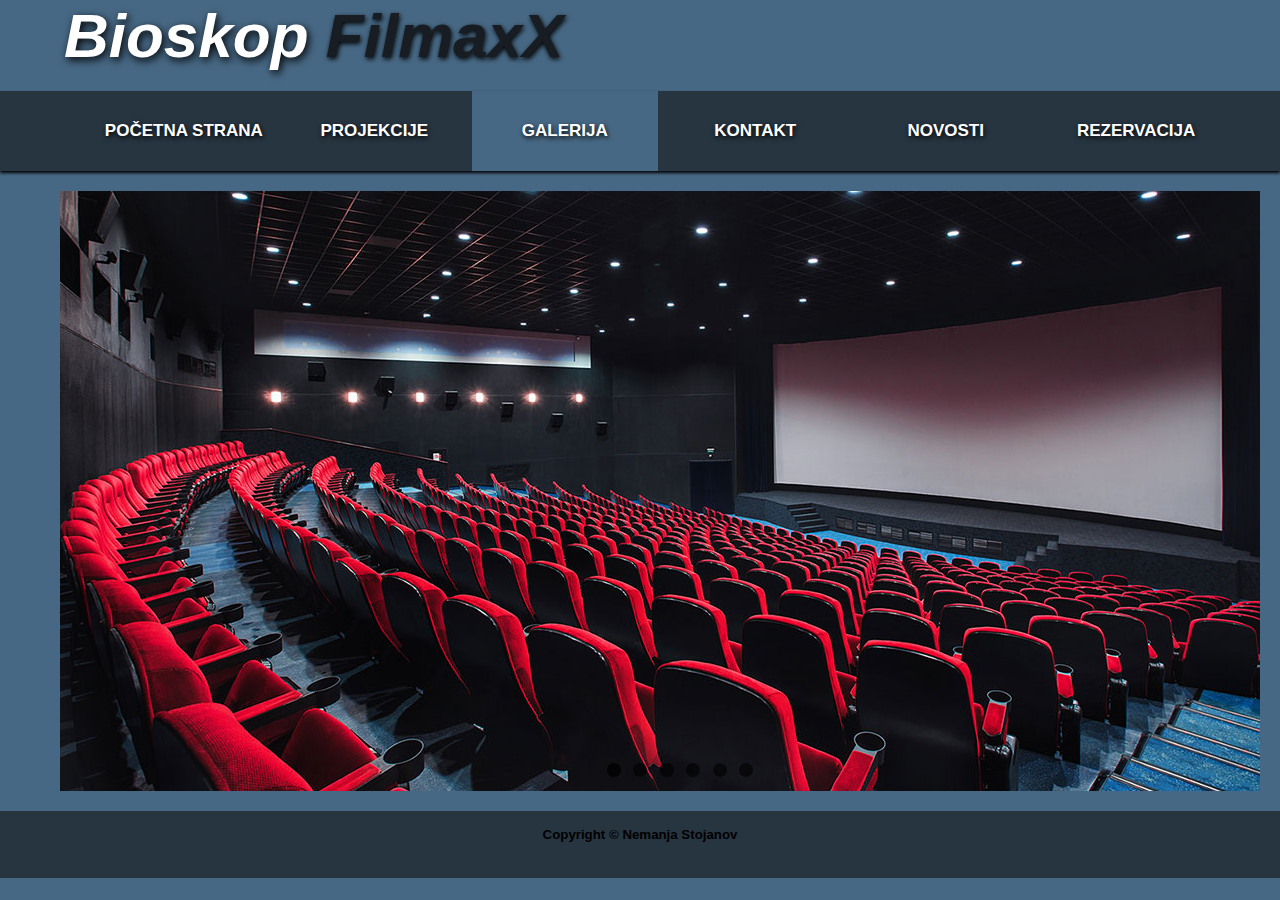
<file: galerija.html>
<!DOCTYPE html>
<html lang="srb">
  <head>
    <meta charset="UTF-8" />
    <meta
      name="viewport"
      content="width=device-width, initial-scale=1.0, maximum-scale=1.0, user-scalable=no"
    />
    <meta name="author" content="Nemanja Stojanov" />

    <link href="css/style.css" rel="stylesheet" />
    <link
      rel="stylesheet"
      href="https://use.fontawesome.com/releases/v5.7.1/css/all.css"
      integrity="sha384-fnmOCqbTlWIlj8LyTjo7mOUStjsKC4pOpQbqyi7RrhN7udi9RwhKkMHpvLbHG9Sr"
      crossorigin="anonymous"
    />
  </head>
  <body>
    <header>
      <div class="logo">Bioskop <span class="logo2">FilmaxX</span></div>
    </header>

    <a href="javascript:void()" class="openbtn" onclick="openmNavSlide()"
        ><i class="mmenu fas fa-bars"></i
      ></a>
    </header>
    <div id="mNavSlide" class="mnav">
      <a href="javascript:void(0)" class="closebtn" onclick="closemNavSlide()"
        ><i class="fas fa-times"></i
      ></a>
      <a href="index.html">Početna strana</a>
      <a href="projekcije.html">Projekcije</a>
      <a href="galerija.html"  class="active">Galerija</a>
      <a href="kontakt.html">Kontakt</a>
      <a href="novosti.html">Novosti</a>
      <a href="rezervacija.html">Rezervacija</a>
    </div>

    <nav>
      <ul class="menu">
        <li><a href="index.html">Početna strana</a></li>
        <li><a href="projekcije.html">Projekcije</a></li>
        <li><a href="galerija.html" class="active">Galerija</a></li>
        <li><a href="kontakt.html">Kontakt</a></li>
        <li><a href="novosti.html">Novosti</a></li>
        <li><a href="rezervacija.html">Rezervacija</a></li>
      </ul>
    </nav>

    <ul class="slides">
      <input type="radio" name="radio-btn" id="img-1" checked />
      <li class="slide-container">
        <div class="slide">
          <img src="image/slika 2.jpg" />
        </div>
        <div class="nav">
          <label for="img-6" class="prev">&#x2039;</label>
          <label for="img-2" class="next">&#x203a;</label>
        </div>
      </li>
      <input type="radio" name="radio-btn" id="img-2" />
      <li class="slide-container">
        <div class="slide">
          <img src="image/marvel.jpg" />
        </div>
        <div class="nav">
          <label for="img-1" class="prev">&#x2039;</label>
          <label for="img-3" class="next">&#x203a;</label>
        </div>
      </li>
      <input type="radio" name="radio-btn" id="img-3" />
      <li class="slide-container">
        <div class="slide">
          <img src="image/slika 4.png" />
        </div>
        <div class="nav">
          <label for="img-2" class="prev">&#x2039;</label>
          <label for="img-4" class="next">&#x203a;</label>
        </div>
      </li>
      <input type="radio" name="radio-btn" id="img-4" />
      <li class="slide-container">
        <div class="slide">
          <img src="image/slika.png" />
        </div>
        <div class="nav">
          <label for="img-3" class="prev">&#x2039;</label>
          <label for="img-5" class="next">&#x203a;</label>
        </div>
      </li>
      <input type="radio" name="radio-btn" id="img-5" />
      <li class="slide-container">
        <div class="slide">
          <img src="image/slika 3.jpg" />
        </div>
        <div class="nav">
          <label for="img-4" class="prev">&#x2039;</label>
          <label for="img-6" class="next">&#x203a;</label>
        </div>
      </li>
      <input type="radio" name="radio-btn" id="img-6" />
      <li class="slide-container">
        <div class="slide">
          <img src="image/arkadne igre2.jpg" />
        </div>
        <div class="nav">
          <label for="img-5" class="prev">&#x2039;</label>
          <label for="img-1" class="next">&#x203a;</label>
        </div>
      </li>

      <li class="nav-dots">
        <label for="img-1" class="nav-dot" id="img-dot-1"></label>
        <label for="img-2" class="nav-dot" id="img-dot-2"></label>
        <label for="img-3" class="nav-dot" id="img-dot-3"></label>
        <label for="img-4" class="nav-dot" id="img-dot-4"></label>
        <label for="img-5" class="nav-dot" id="img-dot-5"></label>
        <label for="img-6" class="nav-dot" id="img-dot-6"></label>
      </li>
    </ul>

    <script>
      function openmNavSlide() {
        document.getElementById("mNavSlide").style.width = "250px";
      }

      function closemNavSlide() {
        document.getElementById("mNavSlide").style.width = "0";
      }
    </script>

  </body>
  <footer>
    <h5>Copyright © Nemanja Stojanov</h5>
    <div class="footer-icons">
      <a href="https://www.facebook.com/nemanja.stojanov.3/"
        ><i class="fab fa-facebook-square fa-2x"></i
      ></a>
      <a href="https://www.instagram.com/nemanja_s001/"
        ><i class="fab fa-instagram fa-2x"></i
      ></a>
      <a href="https://twitter.com/nemanja21x"
        ><i class="fab fa-twitter-square fa-2x"></i
      ></a>
    </div>
  </footer>
</html>
</file>
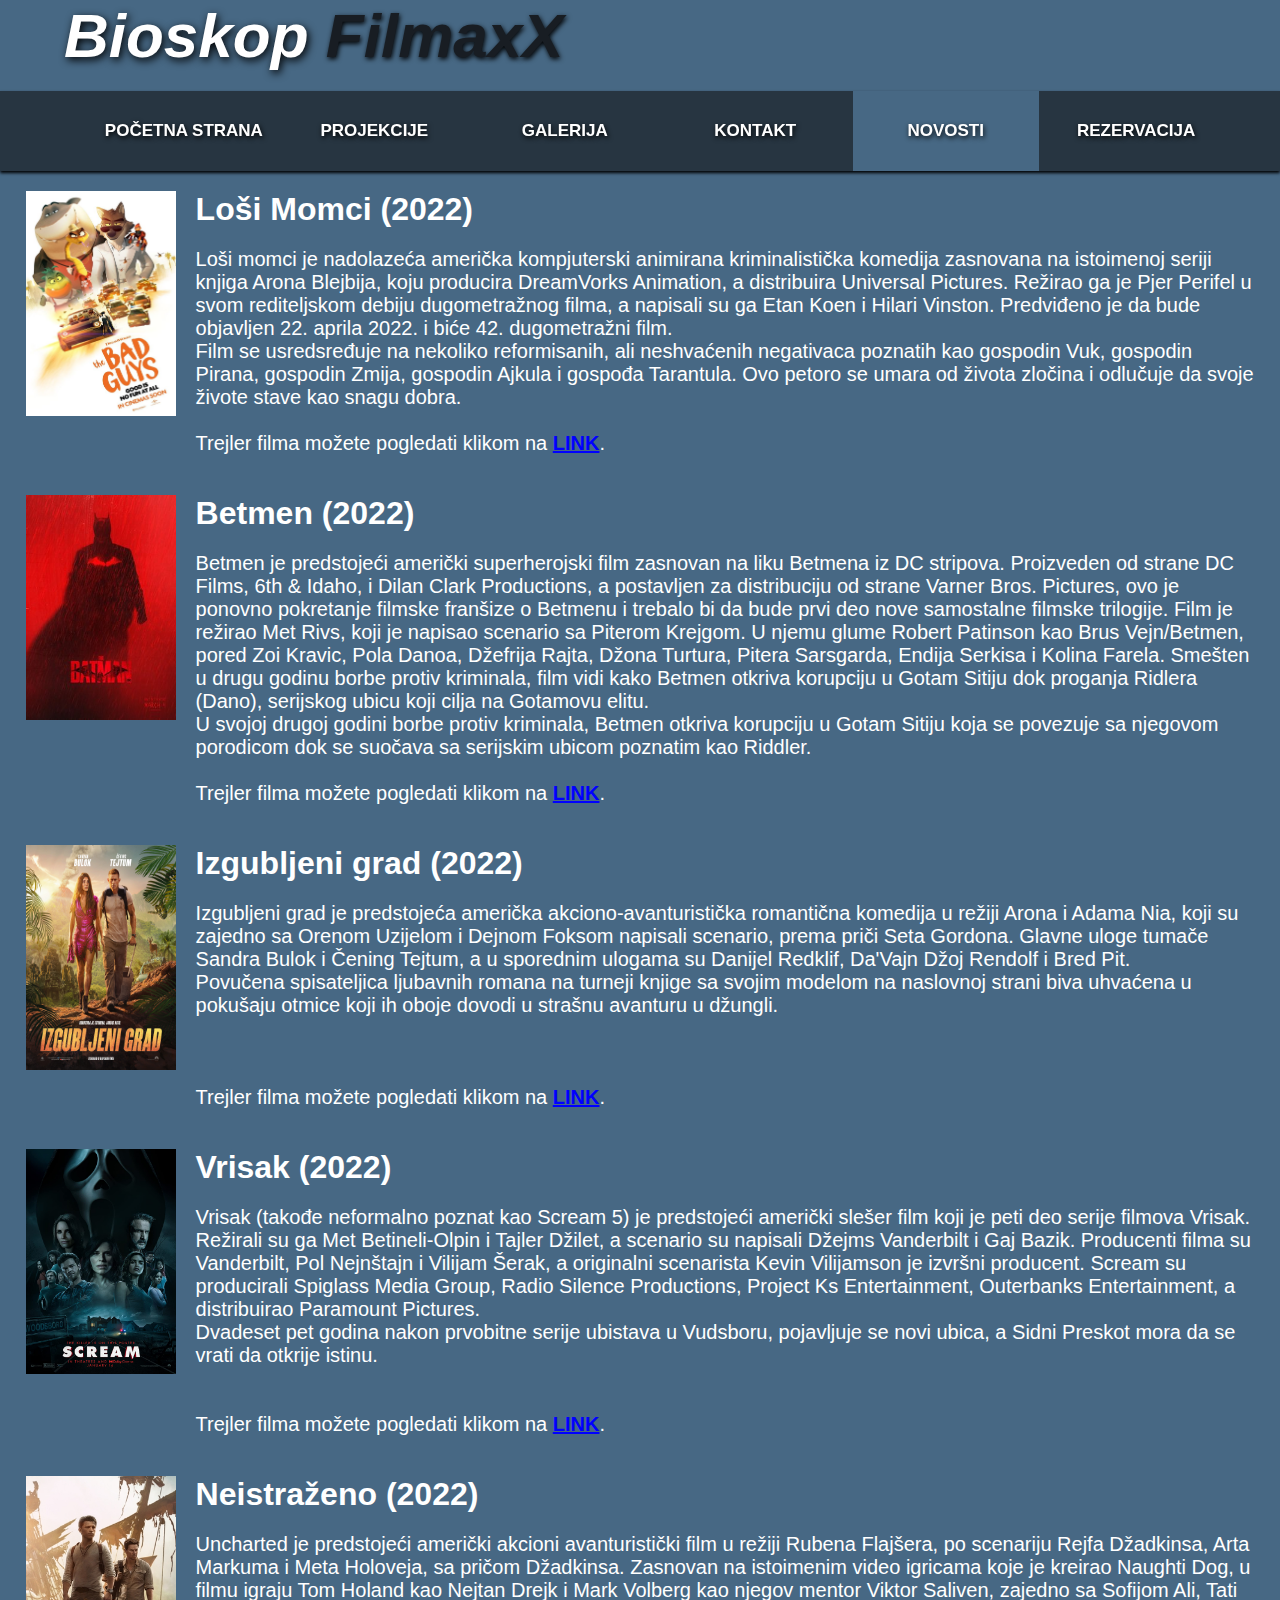
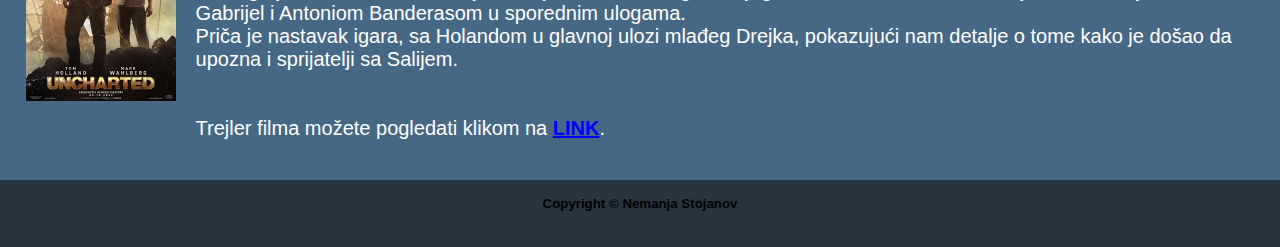
<file: novosti.html>
<!DOCTYPE html>
<html lang="srb">
  <head>
    <meta charset="UTF-8" />
    <meta
      name="viewport"
      content="width=device-width, initial-scale=1.0, maximum-scale=1.0, user-scalable=no"
    />
    <meta name="author" content="Nemanja Stojanov" />

    <link href="css/style.css" rel="stylesheet" />
    <link
      rel="stylesheet"
      href="https://use.fontawesome.com/releases/v5.7.1/css/all.css"
      integrity="sha384-fnmOCqbTlWIlj8LyTjo7mOUStjsKC4pOpQbqyi7RrhN7udi9RwhKkMHpvLbHG9Sr"
      crossorigin="anonymous"
    />
  </head>
  <body>
    <header>
      <div class="logo">Bioskop <span class="logo2">FilmaxX</span></div>
    </header>

    <a href="javascript:void()" class="openbtn" onclick="openmNavSlide()"
        ><i class="mmenu fas fa-bars"></i
      ></a>
    </header>
    <div id="mNavSlide" class="mnav">
      <a href="javascript:void(0)" class="closebtn" onclick="closemNavSlide()"
        ><i class="fas fa-times"></i
      ></a>
      <a href="index.html">Početna strana</a>
      <a href="projekcije.html">Projekcije</a>
      <a href="galerija.html">Galerija</a>
      <a href="kontakt.html">Kontakt</a>
      <a href="novosti.html"  class="active">Novosti</a>
      <a href="rezervacija.html">Rezervacija</a>
    </div>

    <nav>
      <ul class="menu">
        <li><a href="index.html">Početna strana</a></li>
        <li><a href="projekcije.html">Projekcije</a></li>
        <li><a href="galerija.html">Galerija</a></li>
        <li><a href="kontakt.html">Kontakt</a></li>
        <li><a href="novosti.html" class="active">Novosti</a></li>
        <li><a href="rezervacija.html">Rezervacija</a></li>
      </ul>
    </nav>

    <div class="container-horizontal">
      <div class="levi">
        <img
          class="slika"
          src="posteri-upcoming/badguys.jpg"
          alt="Loši momci"
        />
      </div>
      <div class="desni">
        <h3>Loši Momci (2022)</h3>
        <p>
          Loši momci je nadolazeća američka kompjuterski animirana
          kriminalistička komedija zasnovana na istoimenoj seriji knjiga Arona
          Blejbija, koju producira DreamVorks Animation, a distribuira Universal
          Pictures. Režirao ga je Pjer Perifel u svom rediteljskom debiju
          dugometražnog filma, a napisali su ga Etan Koen i Hilari Vinston.
          Predviđeno je da bude objavljen 22. aprila 2022. i biće 42.
          dugometražni film.
          <br />
          Film se usredsređuje na nekoliko reformisanih, ali neshvaćenih
          negativaca poznatih kao gospodin Vuk, gospodin Pirana, gospodin Zmija,
          gospodin Ajkula i gospođa Tarantula. Ovo petoro se umara od života
          zločina i odlučuje da svoje živote stave kao snagu dobra.
          <br />
          <br />
          Trejler filma možete pogledati klikom na
          <a href="https://www.youtube.com/watch?v=Dvsxuj8iiNM" target="_blank"
            >LINK</a
          >.
        </p>
      </div>
    </div>

    <div class="container-horizontal">
      <div class="levi">
        <img class="slika" src="posteri-upcoming/betmen.jpg" alt="Betmen" />
      </div>
      <div class="desni">
        <h3>Betmen (2022)</h3>
        <p>
          Betmen je predstojeći američki superherojski film zasnovan na liku
          Betmena iz DC stripova. Proizveden od strane DC Films, 6th & Idaho, i
          Dilan Clark Productions, a postavljen za distribuciju od strane Varner
          Bros. Pictures, ovo je ponovno pokretanje filmske franšize o Betmenu i
          trebalo bi da bude prvi deo nove samostalne filmske trilogije. Film je
          režirao Met Rivs, koji je napisao scenario sa Piterom Krejgom. U njemu
          glume Robert Patinson kao Brus Vejn/Betmen, pored Zoi Kravic, Pola
          Danoa, Džefrija Rajta, Džona Turtura, Pitera Sarsgarda, Endija Serkisa
          i Kolina Farela. Smešten u drugu godinu borbe protiv kriminala, film
          vidi kako Betmen otkriva korupciju u Gotam Sitiju dok proganja Ridlera
          (Dano), serijskog ubicu koji cilja na Gotamovu elitu.
          <br />
          U svojoj drugoj godini borbe protiv kriminala, Betmen otkriva
          korupciju u Gotam Sitiju koja se povezuje sa njegovom porodicom dok se
          suočava sa serijskim ubicom poznatim kao Riddler.
          <br />
          <br />
          Trejler filma možete pogledati klikom na
          <a href="https://www.youtube.com/watch?v=-FZ-pPFAjYY" target="_blank"
            >LINK</a
          >.
        </p>
      </div>
    </div>

    <div class="container-horizontal">
      <div class="levi">
        <img
          class="slika"
          src="posteri-upcoming/lostcity.jpg"
          alt="Izgubljeni grad"
        />
      </div>
      <div class="desni">
        <h3>Izgubljeni grad (2022)</h3>
        <p>
          Izgubljeni grad je predstojeća američka akciono-avanturistička
          romantična komedija u režiji Arona i Adama Nia, koji su zajedno sa
          Orenom Uzijelom i Dejnom Foksom napisali scenario, prema priči Seta
          Gordona. Glavne uloge tumače Sandra Bulok i Čening Tejtum, a u
          sporednim ulogama su Danijel Redklif, Da'Vajn Džoj Rendolf i Bred Pit.
          <br />
          Povučena spisateljica ljubavnih romana na turneji knjige sa svojim
          modelom na naslovnoj strani biva uhvaćena u pokušaju otmice koji ih
          oboje dovodi u strašnu avanturu u džungli.
          <br />
          <br />
          <br />
          <br />
          Trejler filma možete pogledati klikom na
          <a href="https://www.youtube.com/watch?v=nfKO9rYDmE8" target="_blank"
            >LINK</a
          >.
        </p>
      </div>
    </div>

    <div class="container-horizontal">
      <div class="levi">
        <img class="slika" src="posteri-upcoming/scream.jpg" alt="Vrisak" />
      </div>
      <div class="desni">
        <h3>Vrisak (2022)</h3>
        <p>
          Vrisak (takođe neformalno poznat kao Scream 5) je predstojeći američki
          slešer film koji je peti deo serije filmova Vrisak. Režirali su ga Met
          Betineli-Olpin i Tajler Džilet, a scenario su napisali Džejms
          Vanderbilt i Gaj Bazik. Producenti filma su Vanderbilt, Pol Nejnštajn
          i Vilijam Šerak, a originalni scenarista Kevin Vilijamson je izvršni
          producent. Scream su producirali Spiglass Media Group, Radio Silence
          Productions, Project Ks Entertainment, Outerbanks Entertainment, a
          distribuirao Paramount Pictures.
          <br />
          Dvadeset pet godina nakon prvobitne serije ubistava u Vudsboru,
          pojavljuje se novi ubica, a Sidni Preskot mora da se vrati da otkrije
          istinu.
          <br />
          <br />
          <br />
          Trejler filma možete pogledati klikom na
          <a href="https://www.youtube.com/watch?v=beToTslH17s" target="_blank"
            >LINK</a
          >.
        </p>
      </div>
    </div>

    <div class="container-horizontal">
      <div class="levi">
        <img class="slika" src="posteri-upcoming/uncharted.jpg" alt="Vrisak" />
      </div>
      <div class="desni">
        <h3>Neistraženo (2022)</h3>
        <p>
          Uncharted je predstojeći američki akcioni avanturistički film u režiji
          Rubena Flajšera, po scenariju Rejfa Džadkinsa, Arta Markuma i Meta
          Holoveja, sa pričom Džadkinsa. Zasnovan na istoimenim video igricama
          koje je kreirao Naughti Dog, u filmu igraju Tom Holand kao Nejtan
          Drejk i Mark Volberg kao njegov mentor Viktor Saliven, zajedno sa
          Sofijom Ali, Tati Gabrijel i Antoniom Banderasom u sporednim ulogama.
          <br />
          Priča je nastavak igara, sa Holandom u glavnoj ulozi mlađeg Drejka,
          pokazujući nam detalje o tome kako je došao da upozna i sprijatelji sa
          Salijem.
          <br />
          <br />
          <br />
          Trejler filma možete pogledati klikom na
          <a href="https://www.youtube.com/watch?v=eHp3MbsCbMg" target="_blank"
            >LINK</a
          >.
        </p>
      </div>
    </div>

    <script>
      function openmNavSlide() {
        document.getElementById("mNavSlide").style.width = "250px";
      }

      function closemNavSlide() {
        document.getElementById("mNavSlide").style.width = "0";
      }
    </script>

  </body>
  <footer>
    <h5>Copyright © Nemanja Stojanov</h5>
    <div class="footer-icons">
      <a href="https://www.facebook.com/nemanja.stojanov.3/"
        ><i class="fab fa-facebook-square fa-2x"></i
      ></a>
      <a href="https://www.instagram.com/nemanja_s001/"
        ><i class="fab fa-instagram fa-2x"></i
      ></a>
      <a href="https://twitter.com/nemanja21x"
        ><i class="fab fa-twitter-square fa-2x"></i
      ></a>
    </div>
  </footer>
</html>
</file>
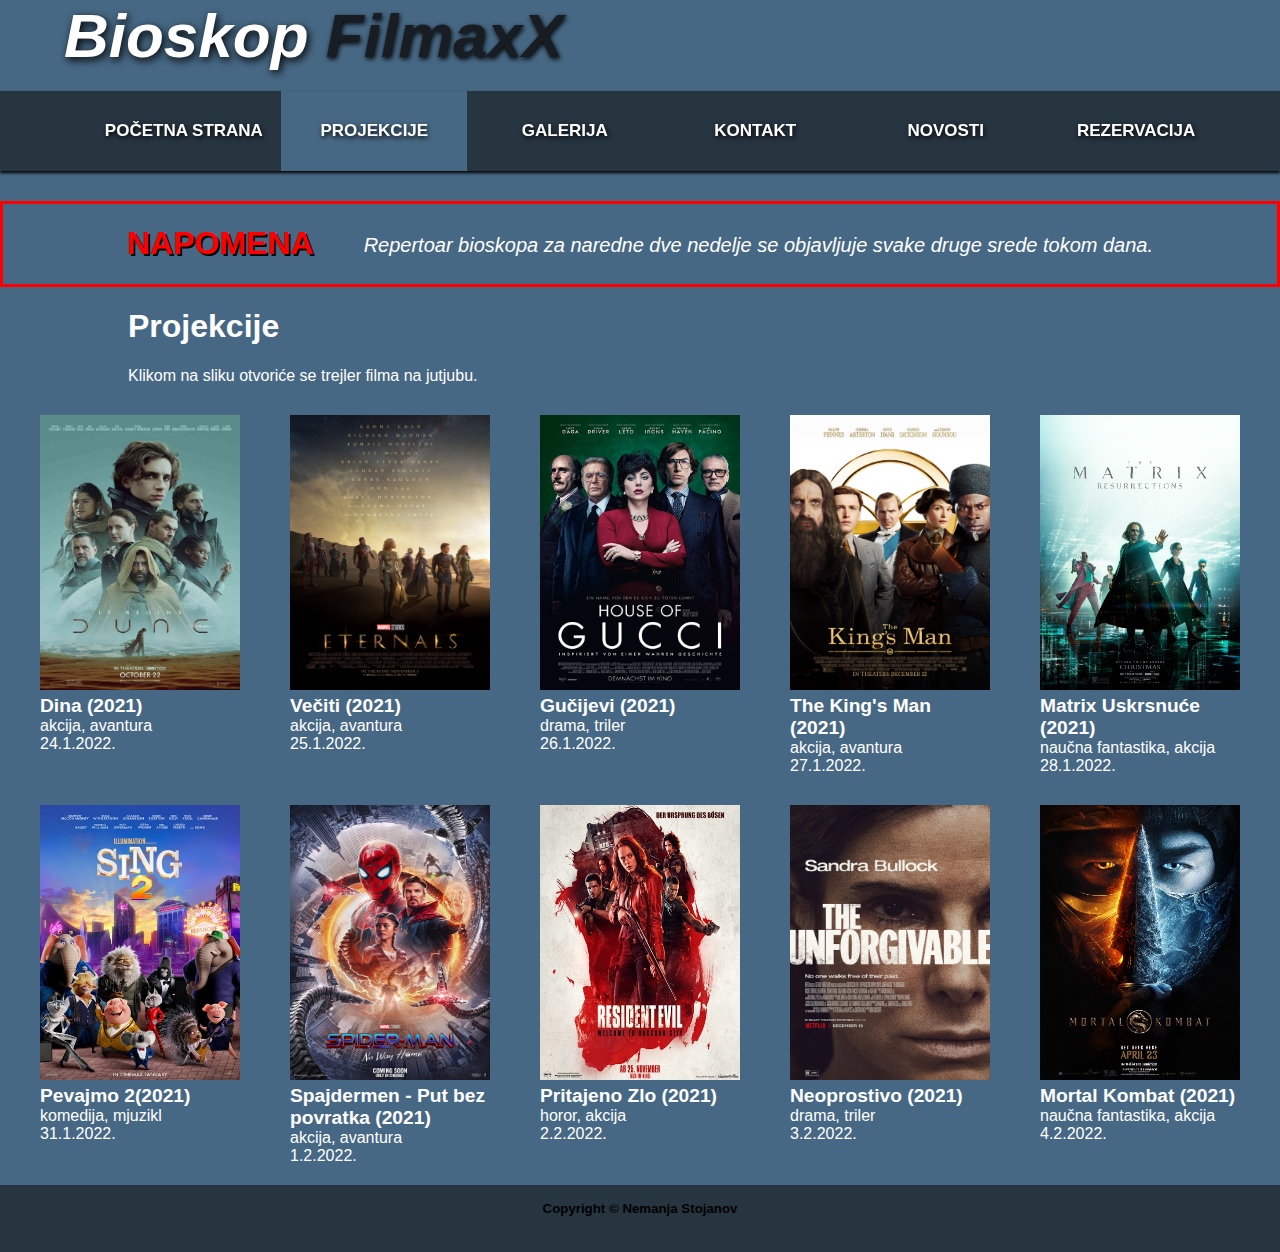
<file: projekcije.html>
<!DOCTYPE html>
<html lang="srb">
  <head>
    <meta charset="UTF-8" />
    <meta
      name="viewport"
      content="width=device-width, initial-scale=1.0, maximum-scale=1.0, user-scalable=no"
    />
    <meta name="author" content="Nemanja Stojanov" />

    <link href="css/style.css" rel="stylesheet" />
    <link
      rel="stylesheet"
      href="https://use.fontawesome.com/releases/v5.7.1/css/all.css"
      integrity="sha384-fnmOCqbTlWIlj8LyTjo7mOUStjsKC4pOpQbqyi7RrhN7udi9RwhKkMHpvLbHG9Sr"
      crossorigin="anonymous"
    />
  </head>
  <body>
    <header>
      <div class="logo">Bioskop <span class="logo2">FilmaxX</span></div>
    </header>
    
    <a href="javascript:void()" class="openbtn" onclick="openmNavSlide()"
        ><i class="mmenu fas fa-bars"></i
      ></a>
    </header>
    <div id="mNavSlide" class="mnav">
      <a href="javascript:void(0)" class="closebtn" onclick="closemNavSlide()"
        ><i class="fas fa-times"></i
      ></a>
      <a href="index.html">Početna strana</a>
      <a href="projekcije.html" class="active">Projekcije</a>
      <a href="galerija.html">Galerija</a>
      <a href="kontakt.html">Kontakt</a>
      <a href="novosti.html">Novosti</a>
      <a href="rezervacija.html">Rezervacija</a>
    </div>

    <nav>
      <ul class="menu">
        <li><a href="index.html">Početna strana</a></li>
        <li><a href="projekcije.html" class="active">Projekcije</a></li>
        <li><a href="galerija.html">Galerija</a></li>
        <li><a href="kontakt.html">Kontakt</a></li>
        <li><a href="novosti.html">Novosti</a></li>
        <li><a href="rezervacija.html">Rezervacija</a></li>
      </ul>
    </nav>

    <div class="container-napomena napomena-box">
      <h1>NAPOMENA</h1>
      <div class="napomena">
        Repertoar bioskopa za naredne dve nedelje se objavljuje svake druge
        srede tokom dana.
      </div>
    </div>

    <div class="projekcije">
      <h1>Projekcije</h1>
      <p>Klikom na sliku otvoriće se trejler filma na jutjubu.</p>
    </div>

    <div class="container">
      <div class="box">
        <div class="slika">
          <a href="https://www.youtube.com/watch?v=n9xhJrPXop4" target="_blank"
            ><img class="slika" src="posteri/dune.jpg" alt="Dina"
          /></a>
        </div>
        <div class="ime">Dina (2021)</div>
        <div class="zanr">akcija, avantura</div>
        <div class="datum">24.1.2022.</div>
      </div>
      <div class="box">
        <div class="slika">
          <a href="https://www.youtube.com/watch?v=x_me3xsvDgk" target="_blank">
            <img class="slika" src="posteri/eternals.jpg" alt="Večiti"
          /></a>
        </div>
        <div class="ime">Večiti (2021)</div>
        <div class="zanr">akcija, avantura</div>
        <div class="datum">25.1.2022.</div>
      </div>
      <div class="box">
        <div class="slika">
          <a href="https://www.youtube.com/watch?v=pGi3Bgn7U5U" target="_blank"
            ><img class="slika" src="posteri/gucci.jpg" alt="Gučijevi"
          /></a>
        </div>
        <div class="ime">Gučijevi (2021)</div>
        <div class="zanr">drama, triler</div>
        <div class="datum">26.1.2022.</div>
      </div>
      <div class="box">
        <div class="slika">
          <a href="https://www.youtube.com/watch?v=5zdBG-iGfes" target="_blank"
            ><img class="slika" src="posteri/kingsman.jpg" alt="Kingsman"
          /></a>
        </div>
        <div class="ime">The King's Man (2021)</div>
        <div class="zanr">akcija, avantura</div>
        <div class="datum">27.1.2022.</div>
      </div>
      <div class="box">
        <div class="slika">
          <a href="https://www.youtube.com/watch?v=nNpvWBuTfrc" target="_blank"
            ><img class="slika" src="posteri/matrix.jpg" alt="Matrix"
          /></a>
        </div>
        <div class="ime">Matrix Uskrsnuće (2021)</div>
        <div class="zanr">naučna fantastika, akcija</div>
        <div class="datum">28.1.2022.</div>
      </div>
    </div>

    <div class="container">
      <div class="box">
        <div class="slika">
          <a href="https://www.youtube.com/watch?v=AAnkc01ITpw" target="_blank">
            <img class="slika" src="posteri/sing2.jpg" alt="Pevajmo 2"
          /></a>
        </div>
        <div class="ime">Pevajmo 2(2021)</div>
        <div class="zanr">komedija, mjuzikl</div>
        <div class="datum">31.1.2022.</div>
      </div>
      <div class="box">
        <div class="slika">
          <a href="https://www.youtube.com/watch?v=JfVOs4VSpmA" target="_blank"
            ><img class="slika" src="posteri/spiderman.jpg" alt="Spiderman"
          /></a>
        </div>
        <div class="ime">Spajdermen - Put bez povratka (2021)</div>
        <div class="zanr">akcija, avantura</div>
        <div class="datum">1.2.2022.</div>
      </div>
      <div class="box">
        <div class="slika">
          <a href="https://www.youtube.com/watch?v=IQqqAWMIIAQ" target="_blank"
            ><img
              class="slika"
              src="posteri/residentevil.jpg"
              alt="Pritajeno Zlo"
          /></a>
        </div>
        <div class="ime">Pritajeno Zlo (2021)</div>
        <div class="zanr">horor, akcija</div>
        <div class="datum">2.2.2022.</div>
      </div>
      <div class="box">
        <div class="slika">
          <a href="https://www.youtube.com/watch?v=JNUjx7LZoiU" target="_blank">
            <img class="slika" src="posteri/unforgivable.jpg" alt="Neoprostivo"
          /></a>
        </div>
        <div class="ime">Neoprostivo (2021)</div>
        <div class="zanr">drama, triler</div>
        <div class="datum">3.2.2022.</div>
      </div>
      <div class="box">
        <div class="slika">
          <a href="https://www.youtube.com/watch?v=NYH2sLid0Zc" target="_blank"
            ><img
              class="slika"
              src="posteri/mortalkombat.jpg"
              alt="Mortal Kombat"
          /></a>
        </div>
        <div class="ime">Mortal Kombat (2021)</div>
        <div class="zanr">naučna fantastika, akcija</div>
        <div class="datum">4.2.2022.</div>
      </div>
    </div>

    <script>
      function openmNavSlide() {
        document.getElementById("mNavSlide").style.width = "250px";
      }

      function closemNavSlide() {
        document.getElementById("mNavSlide").style.width = "0";
      }
    </script>
  </body>
  <footer>
    <h5>Copyright © Nemanja Stojanov</h5>
    <div class="footer-icons">
      <a href="https://www.facebook.com/nemanja.stojanov.3/"
        ><i class="fab fa-facebook-square fa-2x"></i
      ></a>
      <a href="https://www.instagram.com/nemanja_s001/"
        ><i class="fab fa-instagram fa-2x"></i
      ></a>
      <a href="https://twitter.com/nemanja21x"
        ><i class="fab fa-twitter-square fa-2x"></i
      ></a>
    </div>
  </footer>
</html>
</file>
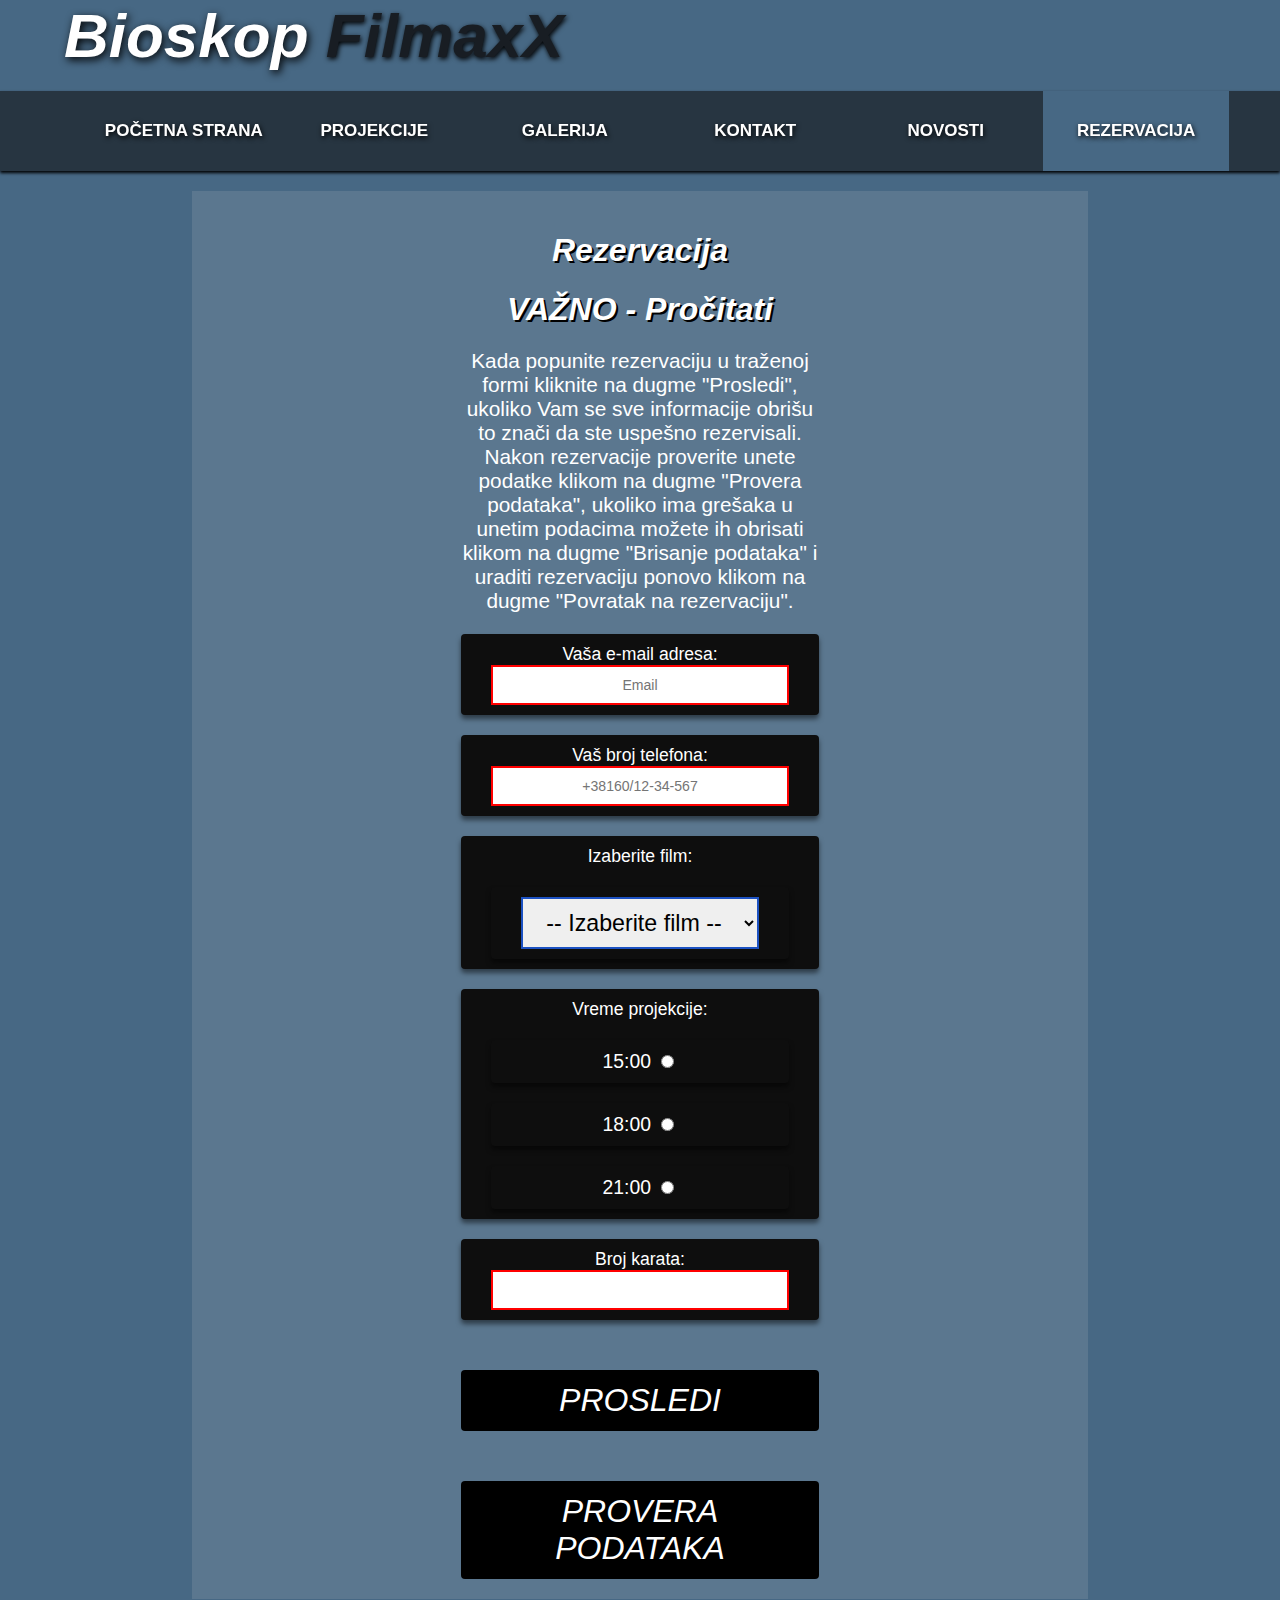
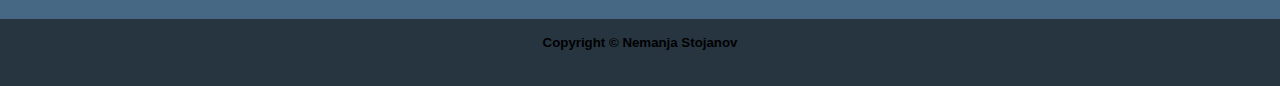
<file: rezervacija.html>
<!DOCTYPE html>
<html lang="srb">
  <head>
    <meta charset="UTF-8" />
    <meta
      name="viewport"
      content="width=device-width, initial-scale=1.0, maximum-scale=1.0, user-scalable=no"
    />
    <meta name="author" content="Nemanja Stojanov" />

    <link href="css/style.css" rel="stylesheet" />
    <link
      rel="stylesheet"
      href="https://use.fontawesome.com/releases/v5.7.1/css/all.css"
      integrity="sha384-fnmOCqbTlWIlj8LyTjo7mOUStjsKC4pOpQbqyi7RrhN7udi9RwhKkMHpvLbHG9Sr"
      crossorigin="anonymous"
    />
  </head>
  <body>
    <header>
      <div class="logo">Bioskop <span class="logo2">FilmaxX</span></div>
      <a href="javascript:void()" class="openbtn" onclick="openmNavSlide()"
        ><i class="mmenu fas fa-bars"></i
      ></a>
    </header>
    <div id="mNavSlide" class="mnav">
      <a href="javascript:void(0)" class="closebtn" onclick="closemNavSlide()"
        ><i class="fas fa-times"></i
      ></a>
      <a href="index.html">Početna strana</a>
      <a href="projekcije.html">Projekcije</a>
      <a href="galerija.html">Galerija</a>
      <a href="kontakt.html">Kontakt</a>
      <a href="novosti.html">Novosti</a>
      <a href="rezervacija.html" class="active">Rezervacija</a>
    </div>

    <nav>
      <ul class="menu">
        <li><a href="index.html">Početna strana</a></li>
        <li><a href="projekcije.html">Projekcije</a></li>
        <li><a href="galerija.html">Galerija</a></li>
        <li><a href="kontakt.html">Kontakt</a></li>
        <li><a href="novosti.html">Novosti</a></li>
        <li><a href="rezervacija.html" class="active">Rezervacija</a></li>
      </ul>
    </nav>

    <div class="content wrapper">
      <div class="rezervacija">
        <h1>Rezervacija</h1>
        <h1>VAŽNO - Pročitati</h1>
        <p>
          Kada popunite rezervaciju u traženoj formi kliknite na dugme
          "Prosledi", ukoliko Vam se sve informacije obrišu to znači da ste
          uspešno rezervisali. Nakon rezervacije proverite unete podatke klikom
          na dugme "Provera podataka", ukoliko ima grešaka u unetim podacima
          možete ih obrisati klikom na dugme "Brisanje podataka" i uraditi
          rezervaciju ponovo klikom na dugme "Povratak na rezervaciju".
        </p>
        <form>
          <div>
            <label for="email">Vaša e-mail adresa:</label>
            <input type="email" id="email" placeholder="Email" required />
          </div>
          <div>
            <label for="telefon">Vaš broj telefona:</label>
            <input
              type="tel"
              pattern="[\+]{1}[3]{1}[8]{1}[[1]{1}[6]{1}[0-9]{1}\/[0-9]{2}-[0-9]{2}-[0-9]{3}"
              id="telefon"
              placeholder="+38160/12-34-567"
              required
            />
          </div>
          <div>
            <label for="imefilma">Izaberite film:</label>
            <div>
              <select id="imefilma" name="imefilma" required>
                <option disabled selected value>-- Izaberite film --</option>
                <option value="Dina">Dina</option>
                <option value="Večiti">Večiti</option>
                <option value="Gučijevi">Gučijevi</option>
                <option value="The King's Man">The King's Man</option>
                <option value="Matrix Uskrsnuće">Matrix Uskrsnuće</option>
                <option value="Pevajmo 2">Pevajmo 2</option>
                <option value="Spajdermen - Put bez povratka">
                  Spajdermen - Put bez povratka
                </option>
                <option value="Pritajeno Zlo">Pritajeno Zlo</option>
                <option value="Neoprostivo">Neoprostivo</option>
                <option value="Mortal Kombat">Mortal Kombat</option>
              </select>
            </div>
          </div>
          <div>
            <label for="termin">Vreme projekcije:</label>
            <br />
            <div class="radio-dugme">
              <label for="termin">15:00</label>
              <input
                type="radio"
                class="termin"
                name="termin"
                value="15:00"
                required
              />
            </div>
            <div class="radio-dugme">
              <label for="termin">18:00</label>
              <input type="radio" class="termin" name="termin" value="18:00" />
            </div>
            <div class="radio-dugme">
              <label for="termin">21:00</label>
              <input type="radio" class="termin" name="termin" value="21:00" />
            </div>
          </div>
          <div>
            <label for="brojKarata">Broj karata:</label>
            <input type="number" id="brojKarata" min="1" max="740" required />
          </div>

          <button type="submit" onclick="saveData()" id="save">Prosledi</button>
          <button><a href="tabela.html">Provera podataka</a></button>
        </form>
      </div>
    </div>
  </body>
  <footer>
    <h5>Copyright © Nemanja Stojanov</h5>
    <div class="footer-icons">
      <a href="https://www.facebook.com/nemanja.stojanov.3/"
        ><i class="fab fa-facebook-square fa-2x"></i
      ></a>
      <a href="https://www.instagram.com/nemanja_s001/"
        ><i class="fab fa-instagram fa-2x"></i
      ></a>
      <a href="https://twitter.com/nemanja21x"
        ><i class="fab fa-twitter-square fa-2x"></i
      ></a>
    </div>
  </footer>
  <script src="js/script.js"></script>
</html>
</file>
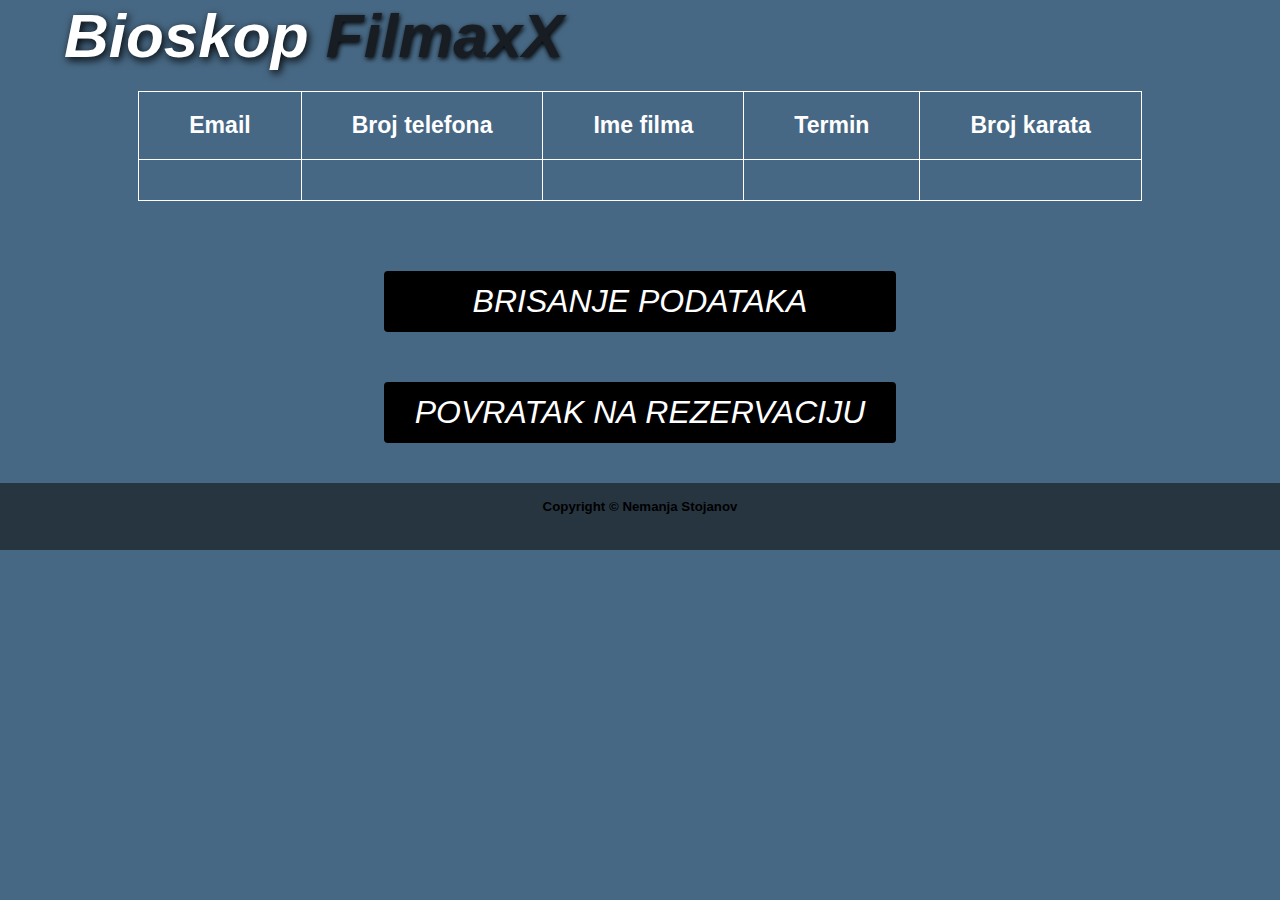
<file: tabela.html>
<!DOCTYPE html>
<html lang="srb">
  <head>
    <meta charset="UTF-8" />
    <meta
      name="viewport"
      content="width=device-width, initial-scale=1.0, maximum-scale=1.0, user-scalable=no"
    />
    <meta name="author" content="Nemanja Stojanov" />

    <link href="css/style.css" rel="stylesheet" />
    <link
      rel="stylesheet"
      href="https://use.fontawesome.com/releases/v5.7.1/css/all.css"
      integrity="sha384-fnmOCqbTlWIlj8LyTjo7mOUStjsKC4pOpQbqyi7RrhN7udi9RwhKkMHpvLbHG9Sr"
      crossorigin="anonymous"
    />
  </head>
  <body>
    <header>
      <div class="logo">Bioskop <span class="logo2">FilmaxX</span></div>

    <div class="tabela">
      <table>
        <tr>
          <th>Email</th>
          <th>Broj telefona</th>
          <th>Ime filma</th>
          <th>Termin</th>
          <th>Broj karata</th>
        </tr>
        <tr>
          <td id="imejl"></td>
          <td id="brTelefona"></td>
          <td id="imeFilmaa"></td>
          <td id="termFilma"></td>
          <td id="brKarata"></td>
        </tr>
      </table>
    </div>
    <div class="kontakt">
      <button onclick="deleteData()">Brisanje podataka</button>
      <button><a href="rezervacija.html">Povratak na rezervaciju</a></button>
    </div>
  </body>
  <footer>
    <h5>Copyright © Nemanja Stojanov</h5>
    <div class="footer-icons">
      <a href="https://www.facebook.com/nemanja.stojanov.3/"
        ><i class="fab fa-facebook-square fa-2x"></i
      ></a>
      <a href="https://www.instagram.com/nemanja_s001/"
        ><i class="fab fa-instagram fa-2x"></i
      ></a>
      <a href="https://twitter.com/nemanja21x"
        ><i class="fab fa-twitter-square fa-2x"></i
      ></a>
    </div>
  </footer>
  <script src="js/tabela.js"></script>
</html>
</file>
<file: css/style.css>
* {
  font-family: Arial, Helvetica, sans-serif;
}
body {
  margin: 0;
  font-family: Roboto;
  background-color: #476884;
}
a {
  text-decoration: none;
  color: white;
}
nav {
  text-align: center;
  -webkit-position: sticky;
  position: sticky;
  top: 0;
  width: 100%;
  background-color: #273541;
  margin: 20px 0px;
  box-shadow: 0px 2px 3px black;
  z-index: 1;
}
nav li {
  margin: 0;
  padding: 0;
  display: inline-block;
  list-style-type: none;
  list-style-position: outside;
  width: 15%;
  position: relative;
}
nav li a {
  display: block;
  padding: 30px 0;
  text-align: center;
  font-size: 17px;
  text-transform: uppercase;
  font-weight: bold;
  -webkit-transition: 0.3s;
  transition: 0.3s;
  text-shadow: 1px 2px 5px black;
}
nav li a:hover {
  background-color: #476884;
  -webkit-transition: 0.3s;
  transition: 0.3s;
}
.active {
  background-color: #476884;
}
.logo {
  margin-left: 5%;
  color: white;
  text-shadow: 2px 3px 8px black;
  font-size: 62px;
  font-weight: bold;
  font-style: italic;
  margin-bottom: 20px;
}
.logo2 {
  color: #181d23;
  text-shadow: 1px 2px 5px black;
  font-size: 62px;
  font-weight: bold;
  font-style: italic;
}
.banner {
  display: block;
  margin: auto;
  width: 500px;
  box-shadow: 5px 5px 10px rgb(0, 0, 0);
}
.opis {
  font-size: 20px;
  color: white;
  text-align: center;
  margin: auto;
  padding-top: 50px;
}
.ovde {
  color: blue;
  text-decoration: underline;
  font-style: italic;
  font-weight: bold;
}
.kontakt {
  max-width: 40%;
  display: block;
  margin: 0 auto;
  padding: 20px 0px;
  text-align: center;
}
.kontakt h1,
.rezervacija h1 {
  color: white;
  font-style: italic;
  text-shadow: 2px 2px black;
}
.rezervacija p {
  font-size: 1.3em;
  color: white;
}
.kontakt label {
  font-style: italic;
}
.kontakt div {
  text-align: center;
  background-color: #0e0e0e;
  margin-top: 20px;
  padding: 10px 30px;
  color: white;
  font-size: 150%;
  box-shadow: 0px 4px 5px rgba(0, 0, 0, 0.5);
  border-radius: 4px;
}
.rezervacija {
  max-width: 40%;
  display: block;
  margin: 0 auto;
  padding: 20px 0px;
  text-align: center;
}
.rezervacija div {
  text-align: center;
  background-color: #0e0e0e;
  margin-top: 20px;
  padding: 10px 30px;
  font-size: 1.1em;
  color: white;
  box-shadow: 0px 4px 5px rgba(0, 0, 0, 0.5);
  border-radius: 4px;
}
.radio-dugme {
  text-align: center;
  background-color: #0e0e0e;
  color: white;
}
#imefilma {
  width: 100%;
  font-size: 1.2em;
  padding: 10px;
  border: 2px solid #1c51c2;
  box-sizing: border-box;
  text-align: center;
}
input {
  text-align: center;
}
input:invalid {
  border: red solid 2px !important;
}
input[type="email"],
input[type="number"],
input[type="text"],
input[type="tel"],
textarea {
  width: 100%;
  font-size: 80%;
  padding: 10px;
  border: 2px solid #1c51c2;
  box-sizing: border-box;
}
input[type="text"],
textarea {
  width: 100%;
  font-size: 80%;
  padding: 10px;
  border: 2px solid #1c51c2;
  box-sizing: border-box;
}
button {
  font-size: 2em;
  width: 100%;
  background-color: #000000;
  color: white;
  padding: 12px 20px;
  border: none;
  border-radius: 4px;
  cursor: pointer;
  margin-top: 50px;
  text-transform: uppercase;
  font-style: italic;
}
input[type="submit"] {
  font-size: 2em;
  width: 100%;
  background-color: #000000;
  color: white;
  padding: 12px 20px;
  border: none;
  border-radius: 4px;
  cursor: pointer;
  margin-top: 50px;
  text-transform: uppercase;
  font-style: italic;
}
input[type="submit"]:hover {
  background-color: white;
  color: black;
}
table,
th,
td {
  margin: auto;
  border: 1px solid white;
  border-collapse: collapse;
  color: white;
  font-size: 1.2em;
  padding: 20px 50px;
}
.content {
  margin: 0 auto;
  min-height: 500px;
  background-color: rgba(210, 210, 211, 0.15);
  margin-bottom: 20px;
}
.wrapper {
  width: 70%;
}
footer {
  background-color: #273541;
  margin: 0 auto;
  text-align: center;
  margin-top: 20px;
  padding-bottom: 20px;
}
footer h5 {
  padding: 16px 0px;
  margin: 0;
  color: black;
}
footer a {
  color: black;
}
.container-napomena {
  display: flex;
  flex-wrap: wrap;
  justify-content: center;
  gap: 50px;
  color: white;
  margin-top: 30px;
  margin-bottom: 20px;
}
.container-napomena h1 {
  color: red;
  font-weight: bold;
  text-shadow: 2px 2px black;
}
.container {
  display: flex;
  flex-wrap: wrap;
  justify-content: center;
  gap: 50px;
  color: white;
  margin-top: 30px;
  margin-bottom: 20px;
}
.container .ime {
  max-width: 200px;
  margin-top: 5px;
}
.napomena {
  margin-top: 30px;
  font-style: italic;
  font-size: 20px;
}
.napomena-box {
  border-style: solid;
  border-width: 3px;
  border-color: red;
}
.projekcije {
  margin-left: 10%;
  color: white;
}
.container .slika {
  width: 200px;
  height: 275px;
  transition: transform 0.2s;
  overflow: hidden;
}
.container .slika img {
  transform: transform 0.2s;
}
.container .slika img:hover {
  transform: scale(1.2);
}
.container-horizontal {
  display: flex;
  flex-direction: row;
  gap: 30px 20px;
  margin-left: 2%;
  margin-right: 2%;
  margin-top: 20px;
}
.container-horizontal a {
  color: blue;
  font-weight: bold;
  text-decoration: underline;
}
.container-horizontal a:hover {
  color: rgb(7, 121, 243);
}
.desni h3 {
  font-size: 32px;
  margin: 0;
  color: white;
}
.desni p {
  font-size: 20px;
  color: white;
}
.container-horizontal .slika {
  width: 150px;
  height: 225px;
}
.slides {
  width: 1200px;
  height: 600px;
  display: block;
  margin: 0 auto;
  position: relative;
  overflow: hidden;
}

.slides * {
  user-select: none;
  -ms-user-select: none;
  -moz-user-select: none;
  -webkit-user-select: none;
  -webkit-touch-callout: none;
}

.slides input {
  display: none;
}

.slide-container {
  display: block;
}

.slide {
  position: absolute;
  opacity: 0;
  display: block;
  transform: scale(0);
  transition-duration: 0.7s ease-in-out;
}

.slide img {
  width: 100%;
  height: 100%;
}

.nav label {
  width: 20%;
  height: 100%;
  position: absolute;
  display: none;
  opacity: 0;
  z-index: 9;
  transition: opacity 0.2s;
  color: #fff;
  font-size: 156pt;
  text-align: center;
  line-height: 580px;
  background-color: rgba(255, 255, 255, 0.3);
  text-shadow: 0px 0px 15px rgb(119, 119, 119);
}

.slide:hover + .nav label {
  opacity: 0.5;
}

.nav label:hover {
  opacity: 1;
}

.nav .next {
  right: 0;
}

input:checked + .slide-container .slide {
  opacity: 1;
  transform: scale(1);
  transition: opacity 1s ease-in-out;
}

input:checked + .slide-container .nav label {
  display: block;
}

.nav-dots {
  width: 100%;
  height: 14px;
  position: absolute;
  bottom: 9px;
  display: block;
  text-align: center;
}

.nav-dots .nav-dot {
  position: relative;
  top: -5px;
  width: 14px;
  height: 14px;
  margin: 0 4px;
  display: inline-block;
  background-color: rgba(0, 0, 0, 0.6);
  border-radius: 100%;
}

.nav-dots .nav-dot:hover {
  cursor: pointer;
  background-color: rgba(0, 0, 0, 0.8);
}

input#img-1:checked ~ .nav-dots label#img-dot-1,
input#img-2:checked ~ .nav-dots label#img-dot-2,
input#img-3:checked ~ .nav-dots label#img-dot-3,
input#img-4:checked ~ .nav-dots label#img-dot-4,
input#img-5:checked ~ .nav-dots label#img-dot-5,
input#img-6:checked ~ .nav-dots label#img-dot-6 {
  background: rgba(0, 0, 0, 0.8);
}

.mnav {
  height: 100%;
  width: 0;
  position: fixed;
  z-index: 10;
  top: 0;
  right: 0;
  background-color: #273541;
  overflow-x: hidden;
  padding-top: 100px;
  transition: 0.5s;
}
.mnav a {
  padding: 8px 8px 8px 32px;
  text-decoration: none;
  font-size: 25px;
  color: white;
  display: block;
  transition: 0.3s;
}
.mnav .closebtn {
  position: absolute;
  right: 5%;
  top: 10px;
  color: white;
  background-color: #273541;
  padding: 10px;
  font-size: 1.5em;
  z-index: 2;
}
.mmenu {
  display: none !important;
  position: absolute;
  right: 5%;
  top: 10px;
  color: white;
  background-color: #273541;
  padding: 10px;
  font-size: 1.5em;
  z-index: +10;
}
.ime {
  font-weight: bold;
  font-size: 1.2em;
}
@media (max-width: 1250px) {
  .slides {
    width: 550px;
    height: 250px;
  }
  .nav label {
    opacity: 1;
    font-size: 80pt;
    line-height: 250px;
  }
}
@media (max-width: 1082px) {
  .header {
    min-height: 100px;
  }
  .wrapper {
    width: 100%;
  }
  .navbar {
    margin: 0;
  }
  .menu li a {
    font-size: 12px;
    padding: 20px 0;
  }
  .kontakt div,
  .rezervacija div,
  input[type="submit"],
  button {
    font-size: 80%;
  }
  table,
  th,
  td {
    margin: auto;
    border: 1px solid white;
    border-collapse: collapse;
    color: white;
    font-size: 1em;
    padding: 25px 50px;
  }
}
@media (max-width: 949px) {
  .container-napomena {
    margin: 0;
    font-size: 16px;
  }
  .napomena {
    margin-top: -50px;
    padding-bottom: 20px;
  }
  table,
  th,
  td {
    margin: auto;
    border: 1px solid white;
    border-collapse: collapse;
    color: white;
    font-size: 1em;
    padding: 10px 20px;
  }
}
@media (max-width: 601px) {
  .rezervacija {
    max-width: 70%;
  }
  .banner {
    width: 80%;
  }
  .content .pocetna {
    min-height: 900px !important;
  }
  .mmenu {
    display: block !important;
  }
  .menu {
    display: none;
  }
  .opis {
    font-size: 15px;
    color: white;
    text-align: center;
    margin: auto;
    padding-top: 50px;
  }
  .logo,
  .logo2 {
    font-size: 40px;
    margin-top: 10px;
  }
  .container {
    flex-direction: column;
    align-items: center;
    justify-content: center;
  }
  .slides {
    width: 290px;
    height: 150px;
  }
  .nav label {
    font-size: 40pt;
    line-height: 120px;
  }
  table,
  th,
  td {
    margin: auto;
    border: 1px solid white;
    border-collapse: collapse;
    color: white;
    font-size: 0.8em;
    padding: 1px 2px;
  }
}
@media (max-width: 400px) {
  .logo,
  .logo2 {
    font-size: 30px;
    margin-top: 20px;
  }
}
</file>
